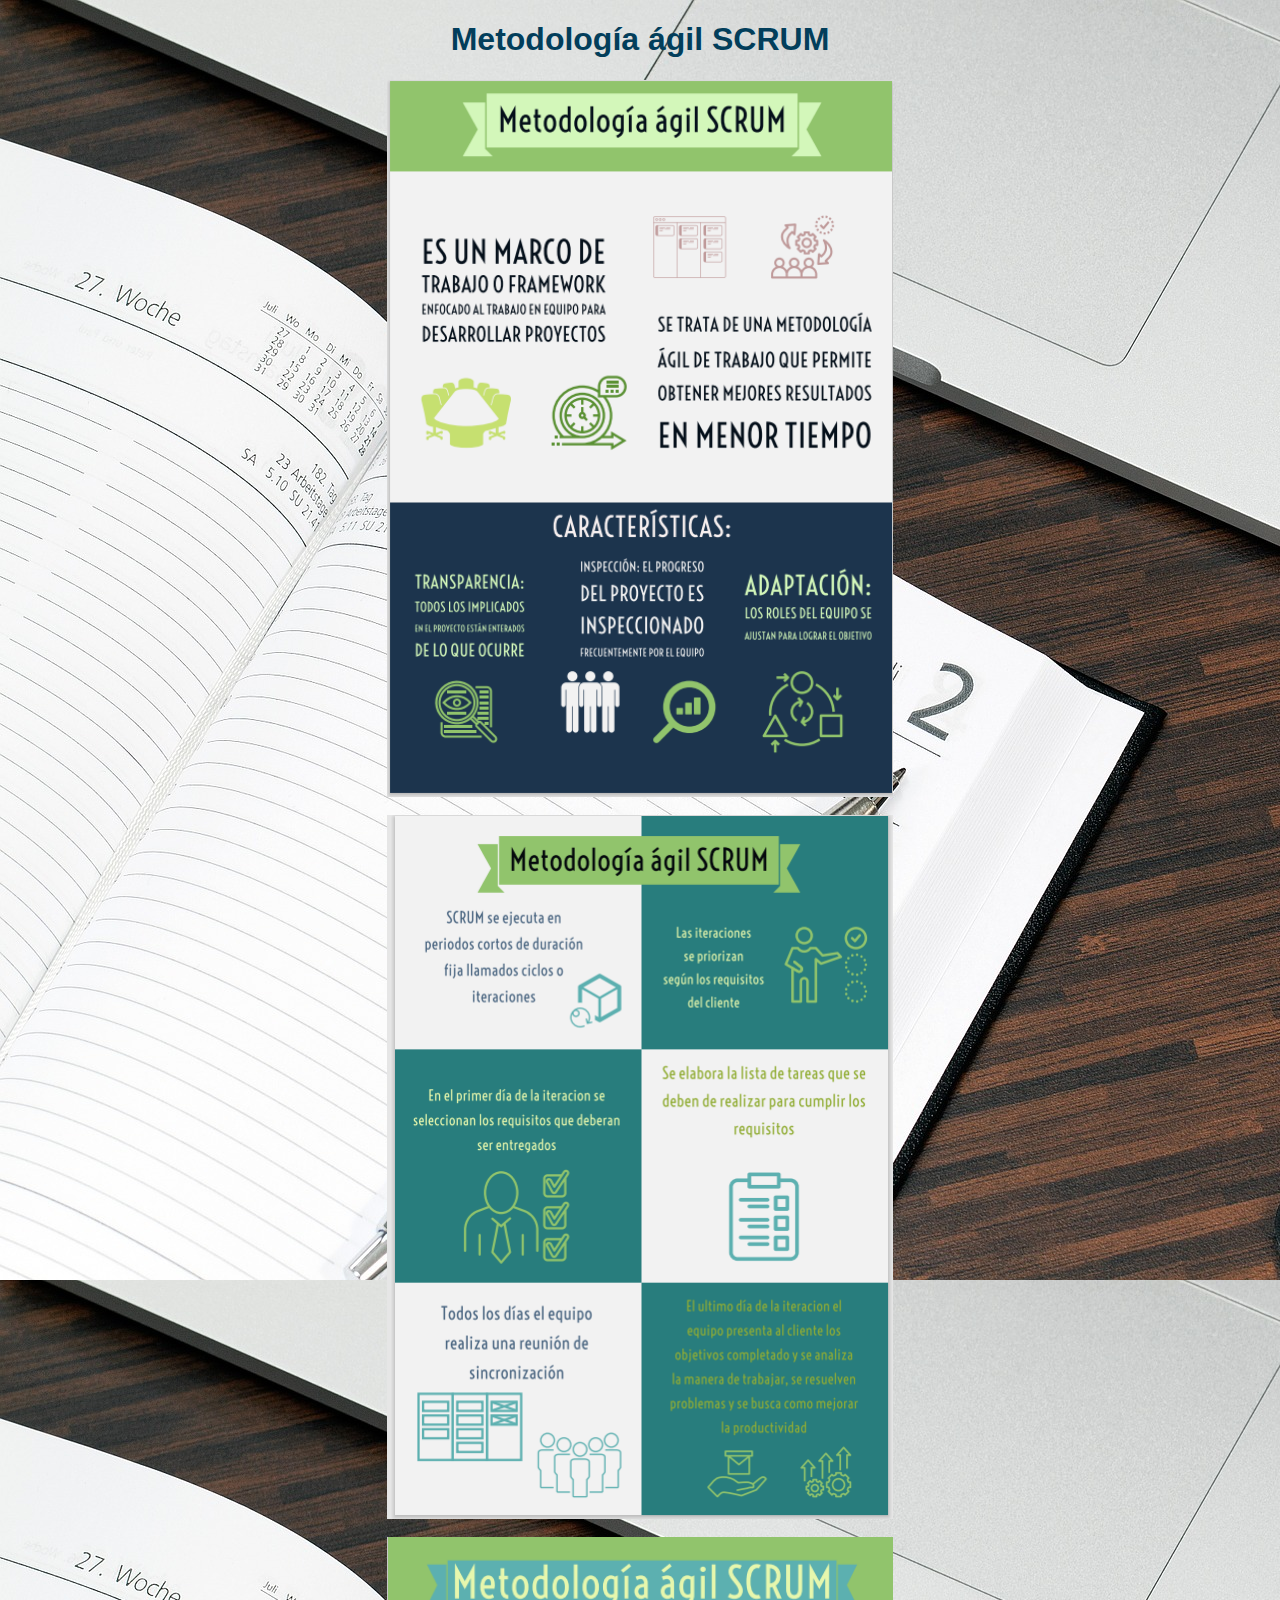
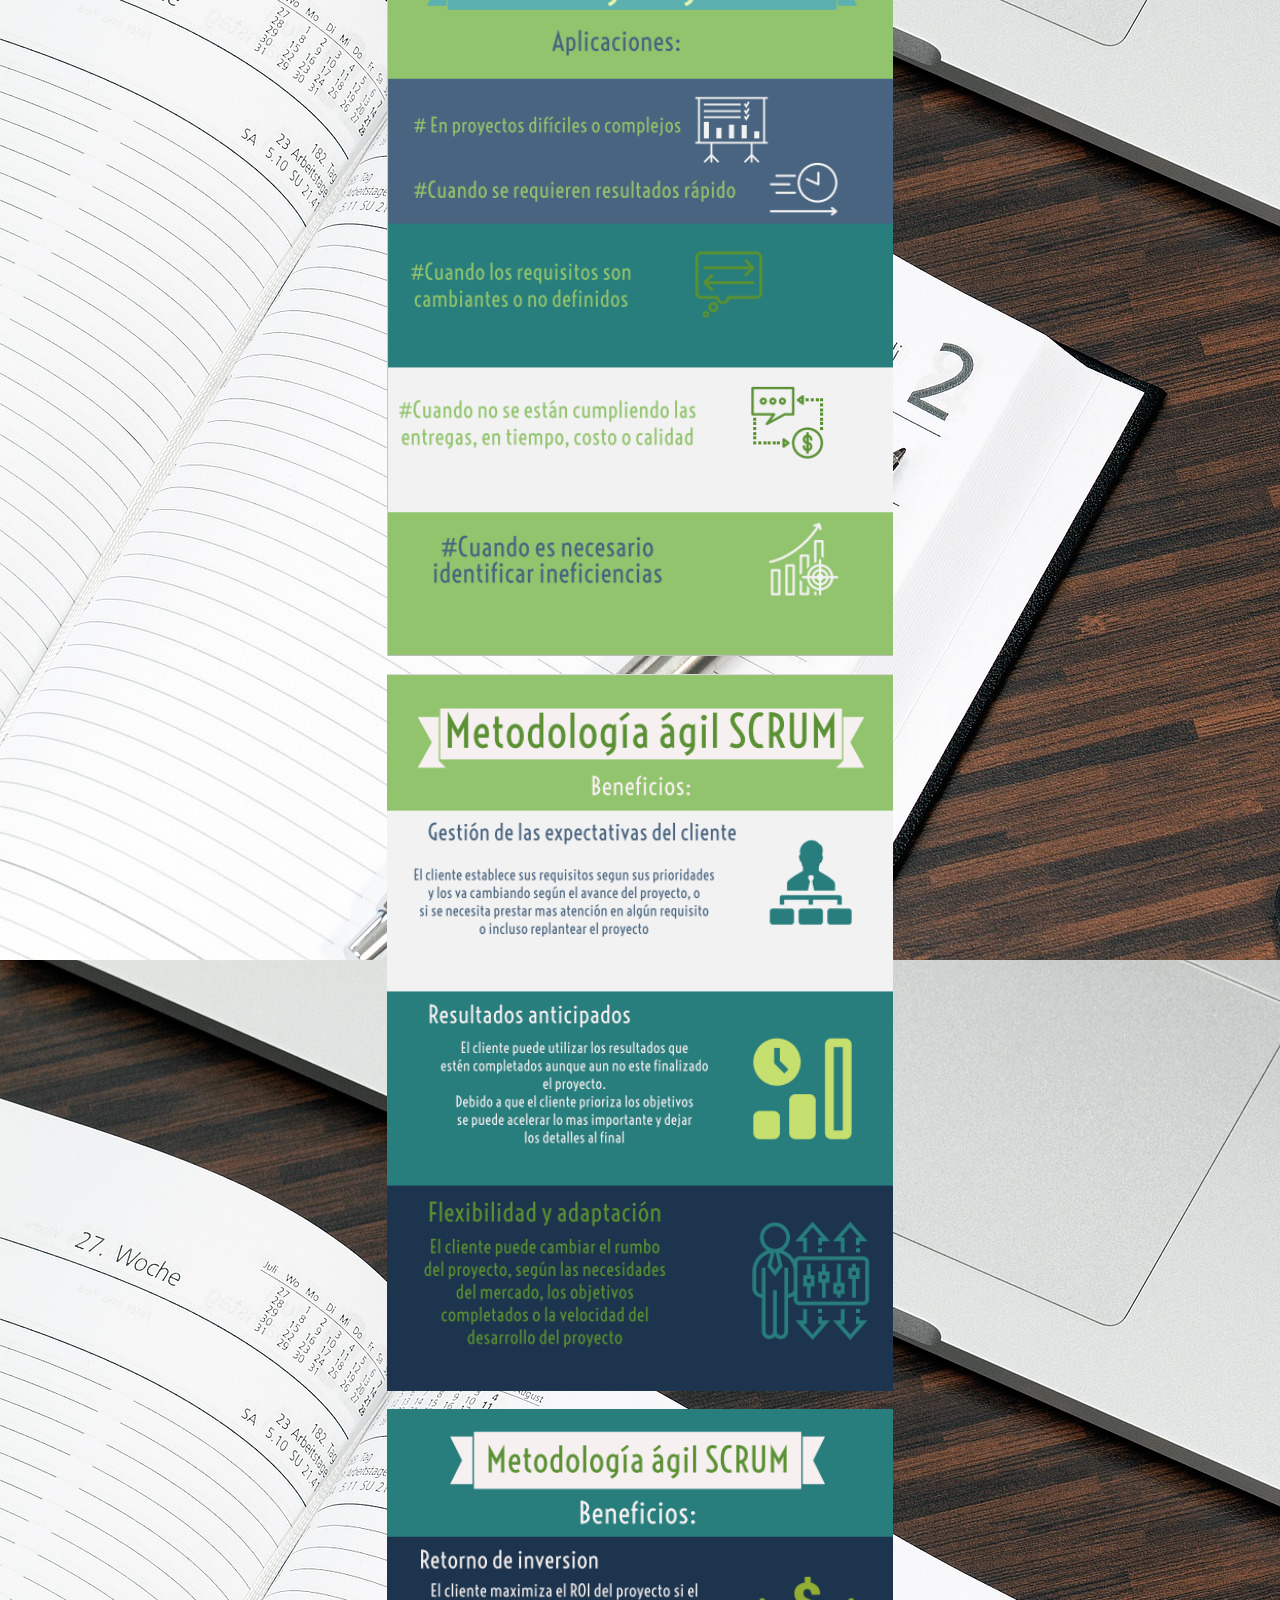
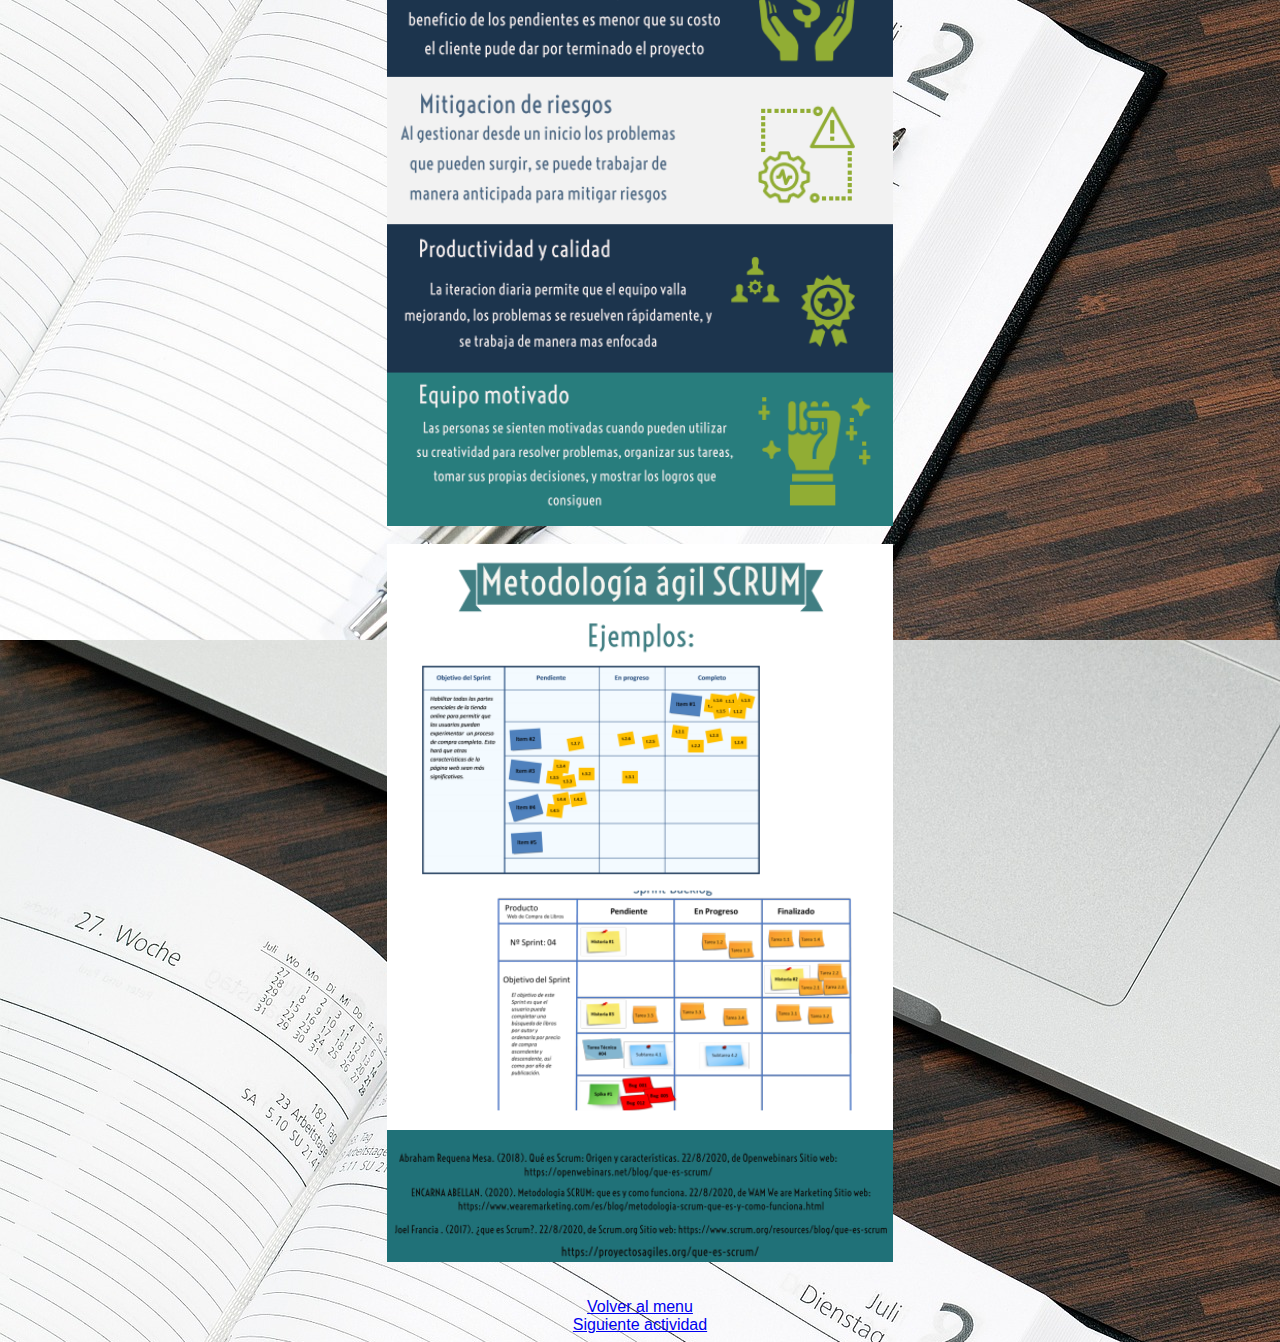
<file: actividad1.html>
<!doctype html>
<html>
<head>
<meta charset="utf-8">
<title>Documento sin título</title>
	<link rel="stylesheet" href="estilos2.css">
</head>

<body>
<h1> Metodología ágil SCRUM</h1>
<img class="actividades" src="actividad1.png" alt=""><br>
<img class="actividades" src="2.png" alt=""><br>
<img class="actividades" src="3.png" alt=""><br>
<img class="actividades" src="4.png" alt=""><br>
<img class="actividades" src="5.png" alt=""><br>
<img class="actividades" src="6.png" alt=""><br>
<br><a href="index.html">Volver al menu</a>
<br><a href="actividad2.html">Siguiente  actividad</a>
</body>
</html>
</file>
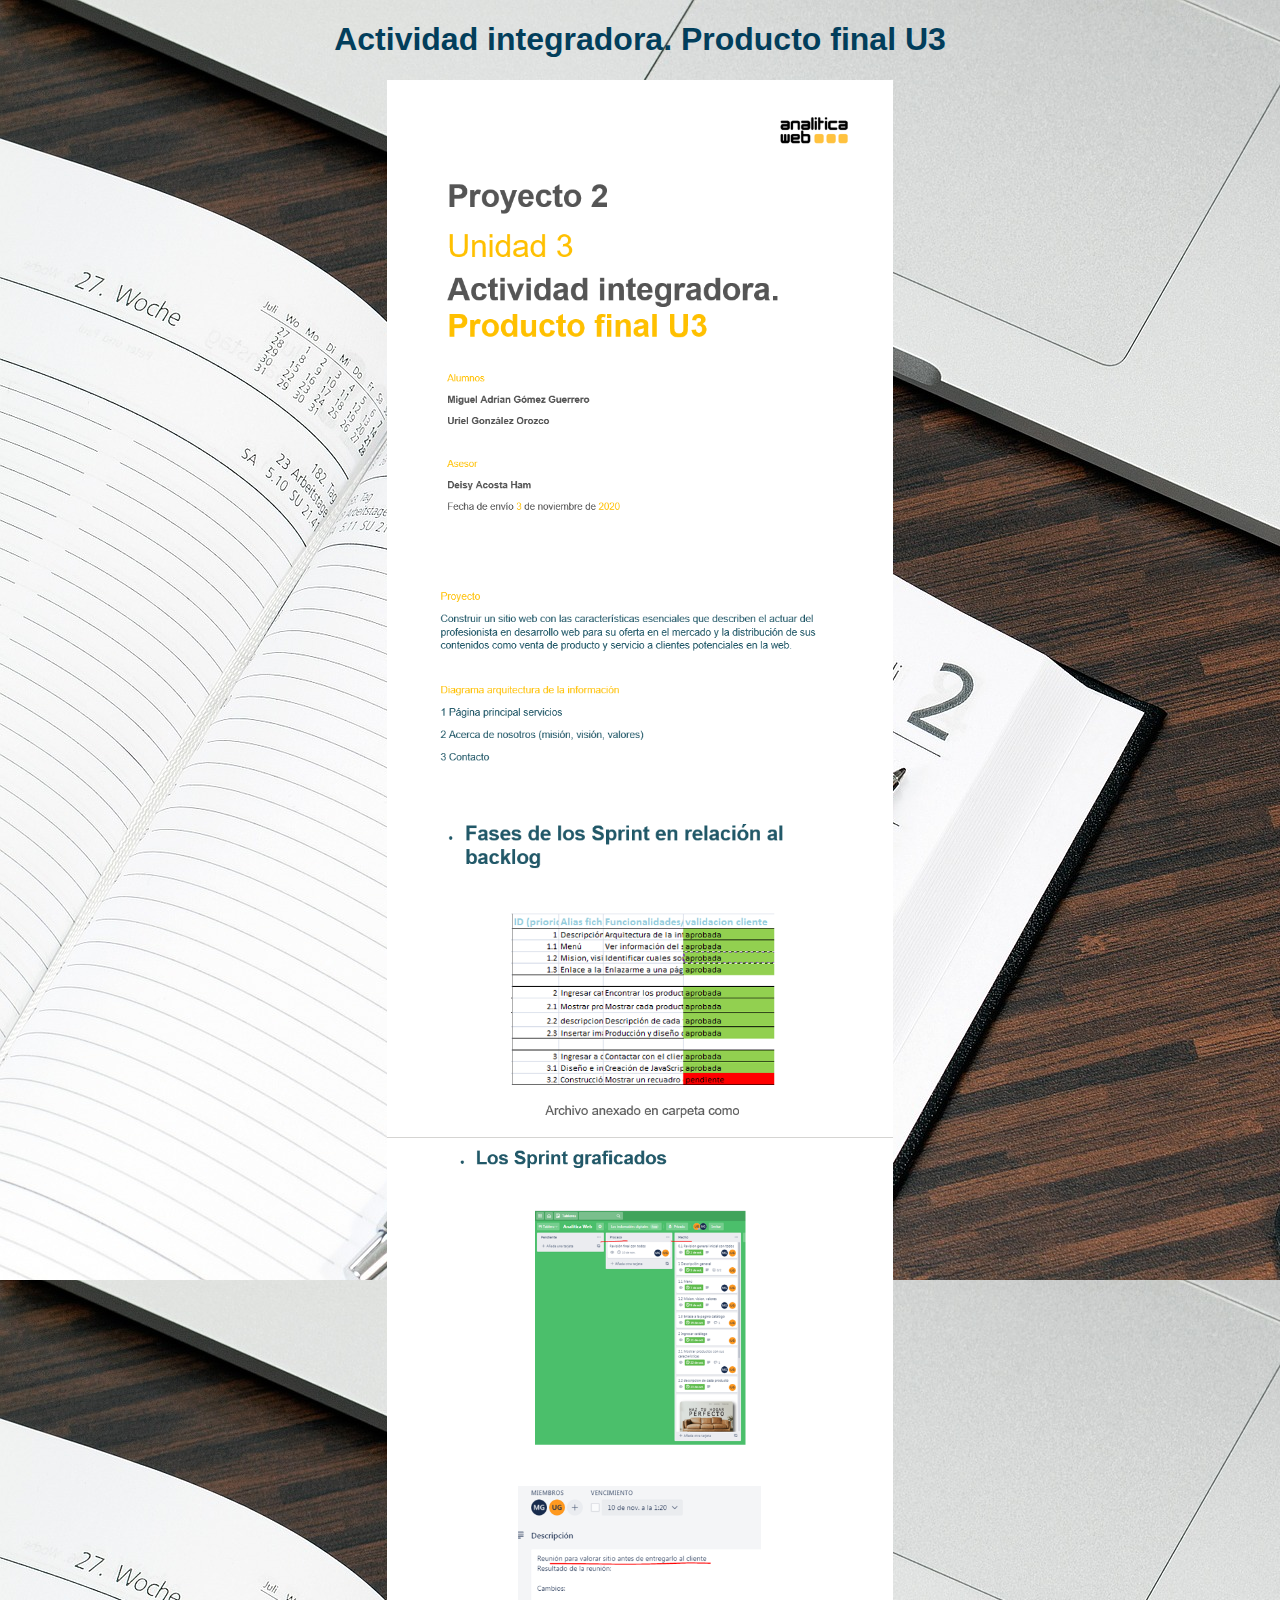
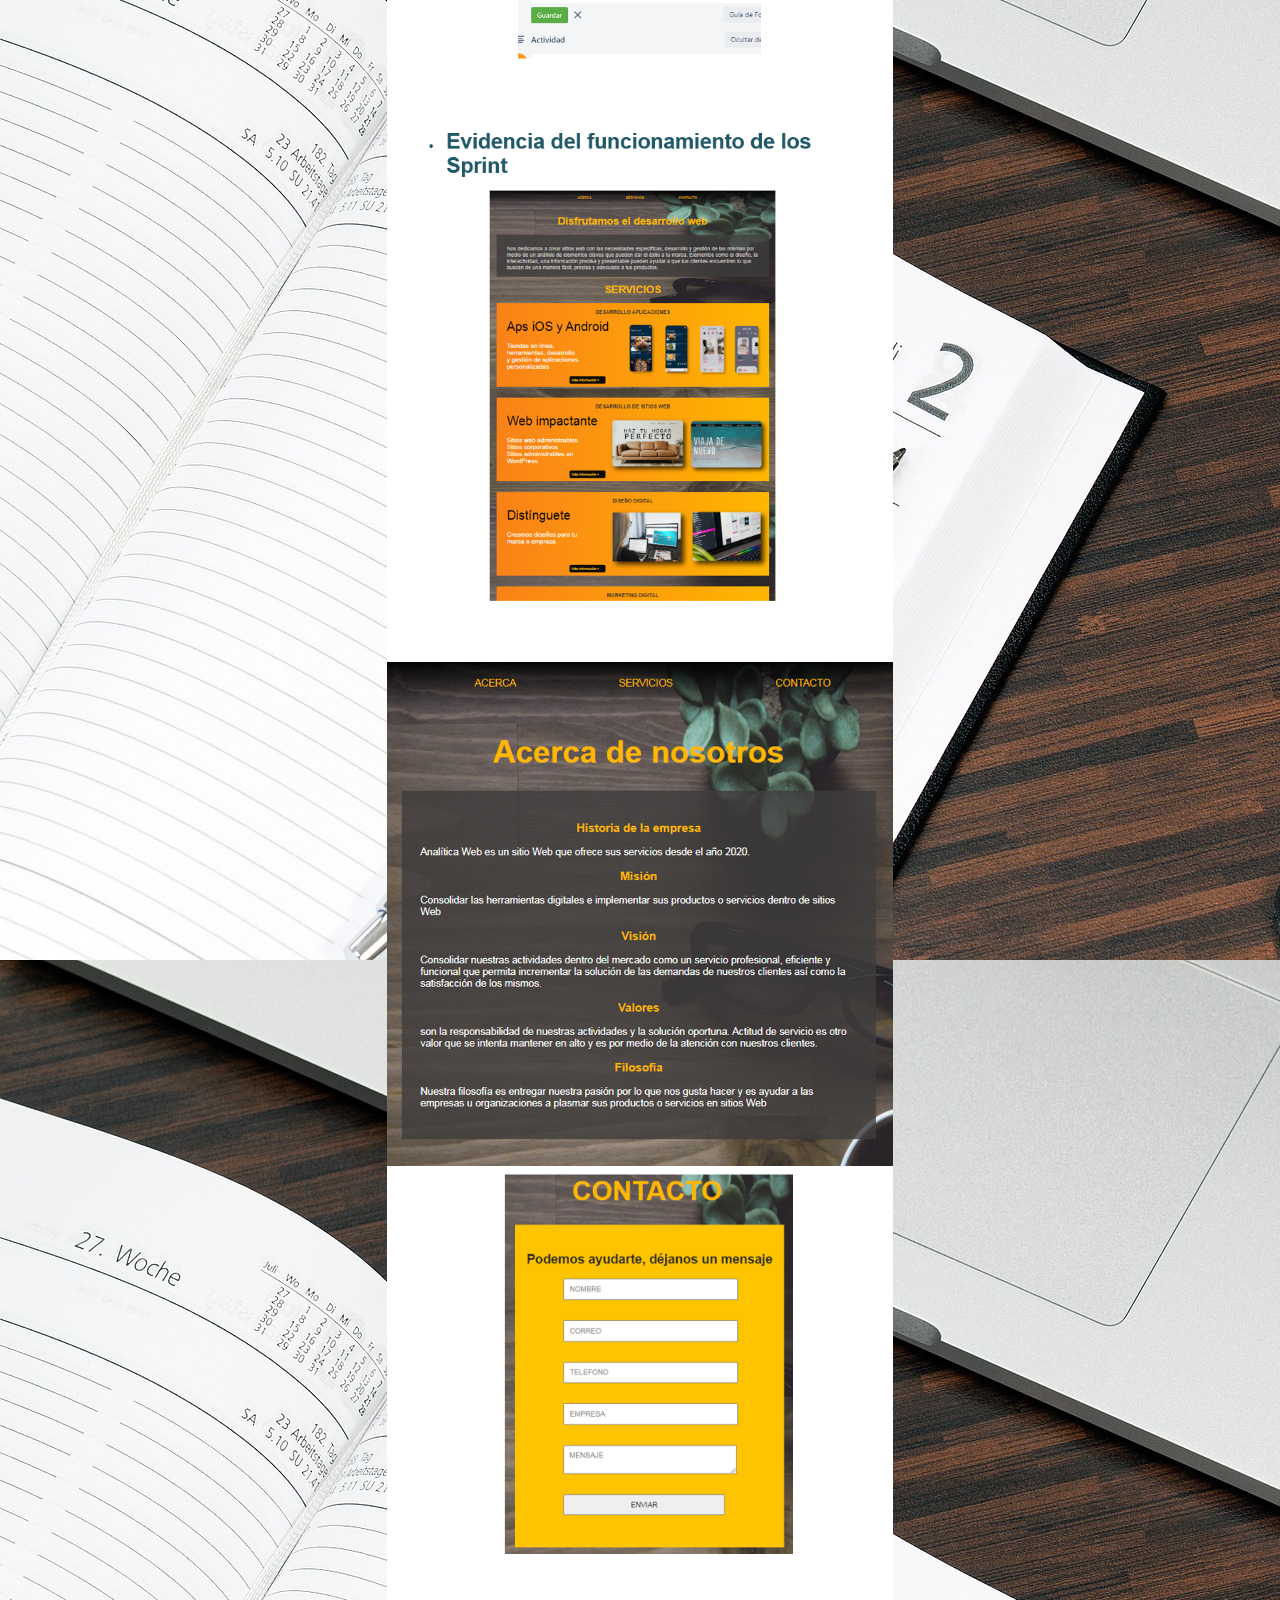
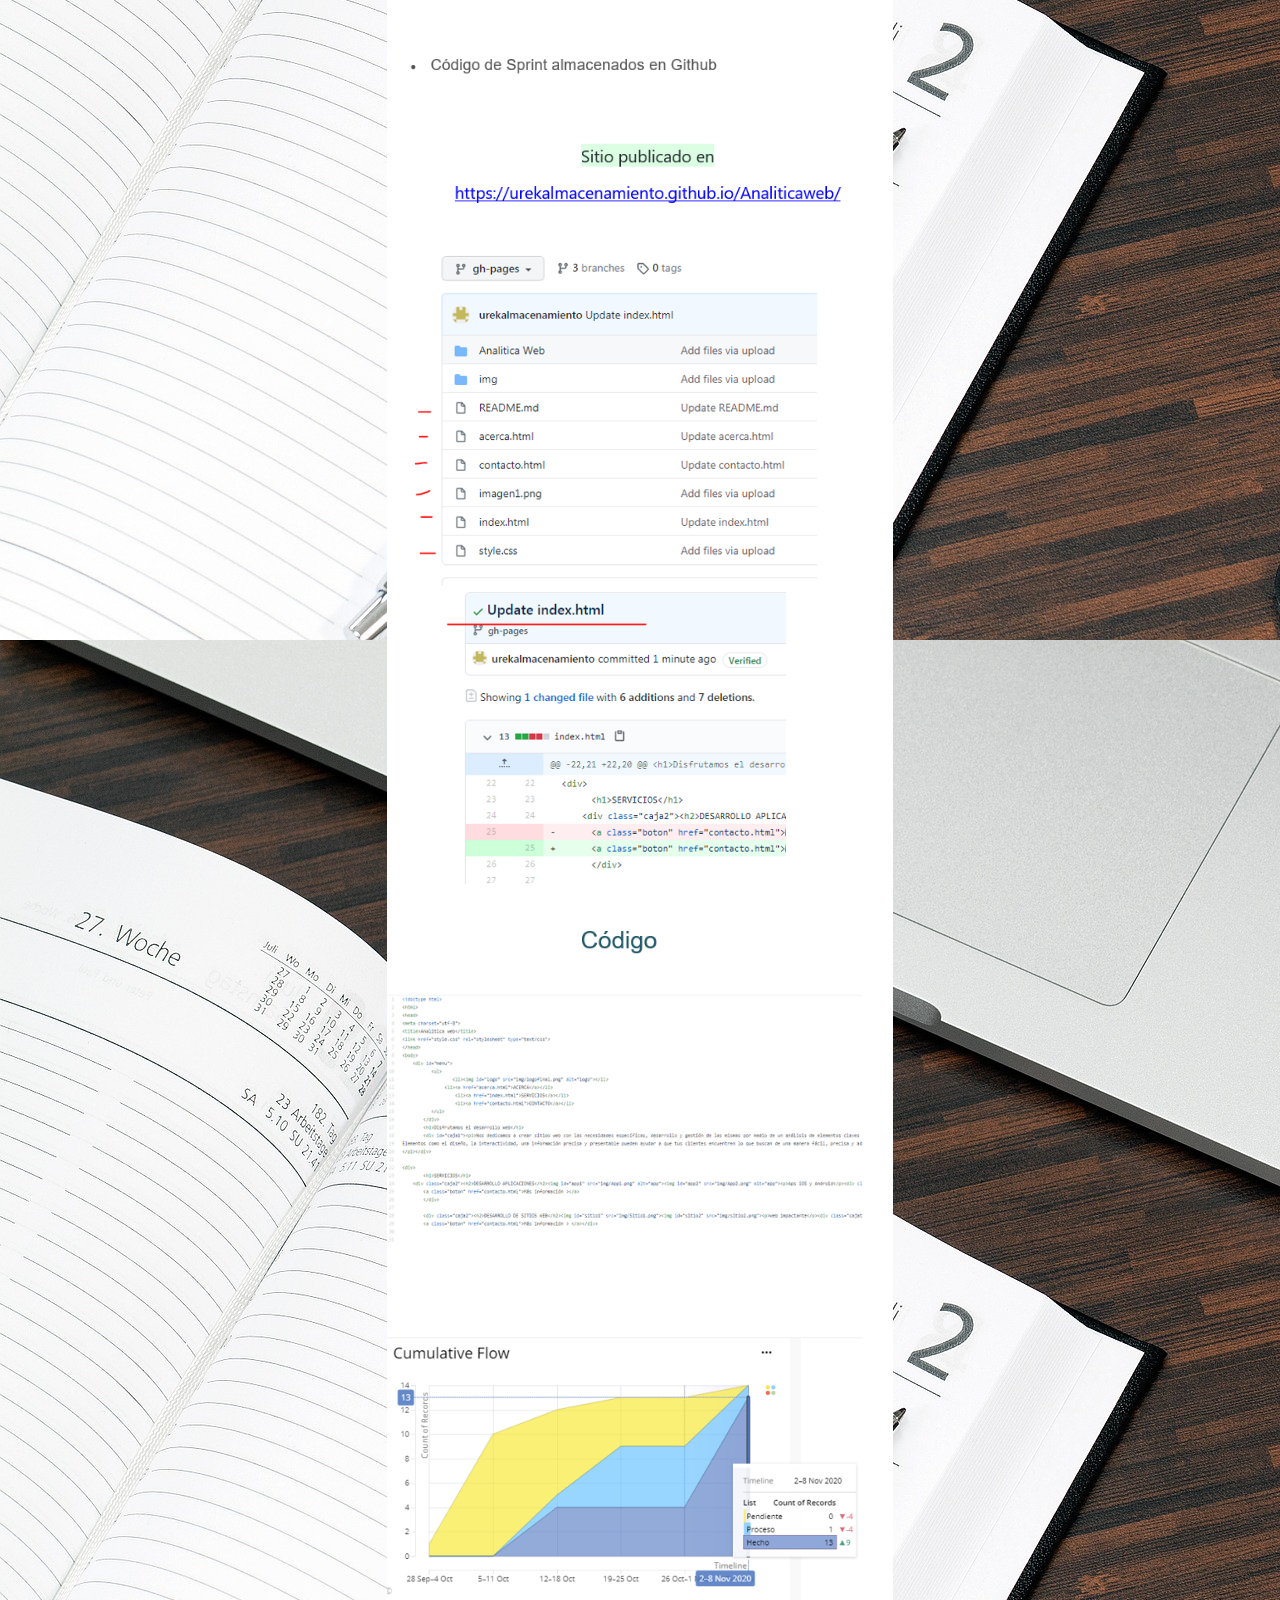
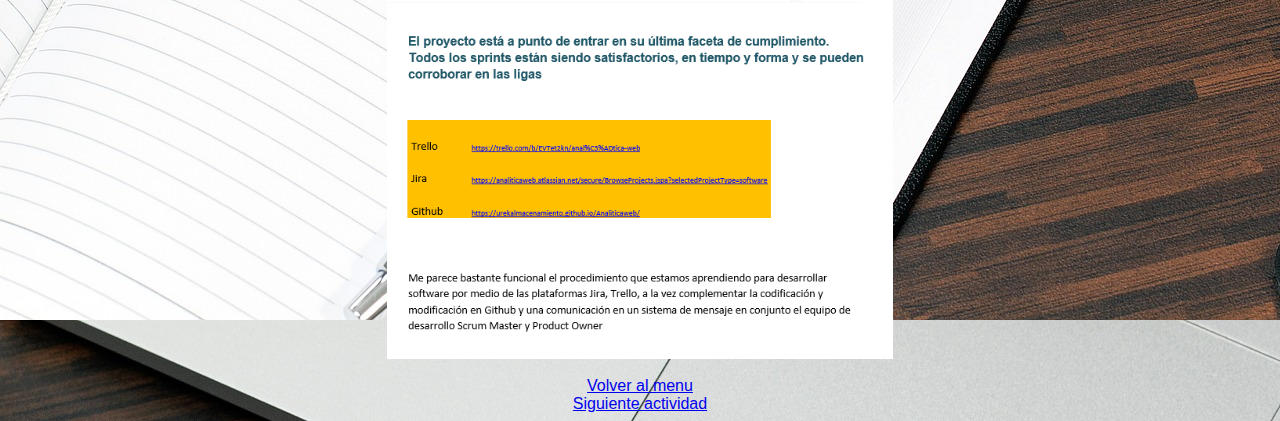
<file: actividad10.html>
<!doctype html>
<html>
<head>
<meta charset="utf-8">
<title>Documento sin título</title>
	<link rel="stylesheet" href="estilos2.css">
</head>

<body>
	<h1>Actividad integradora. Producto final U3</h1>
<img class="actividades" src="33.png" alt="">
<img class="actividades" src="34.png" alt="">
<img class="actividades" src="35.png" alt="">
<img class="actividades" src="36.png" alt="">
<img class="actividades" src="37.png" alt="">
<img class="actividades" src="38.png" alt="">
<img class="actividades" src="39.png" alt="">
<img class="actividades" src="40.png" alt="">
<img class="actividades" src="41.png" alt="">
<br><a href="index.html">Volver al menu</a>
<br><a href="actividad11.html">Siguiente  actividad</a>
</body>
</html>
</file>
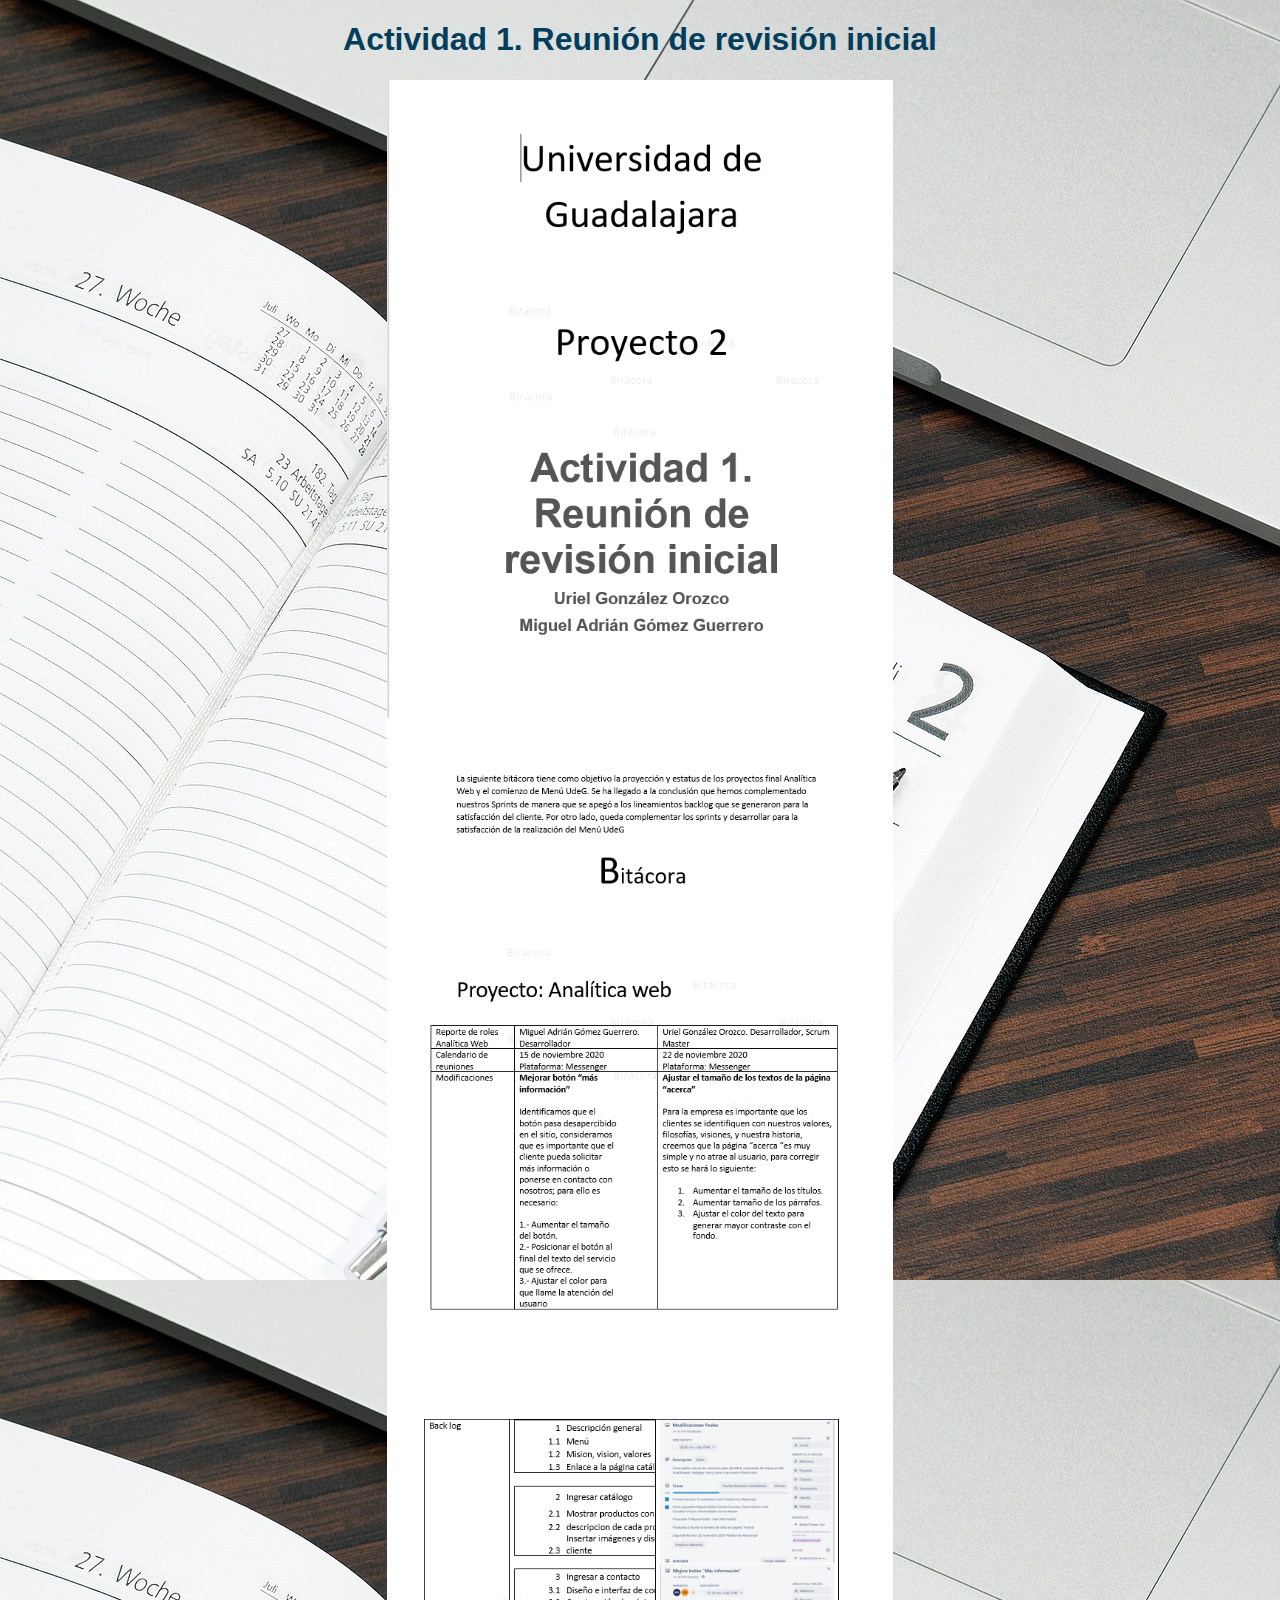
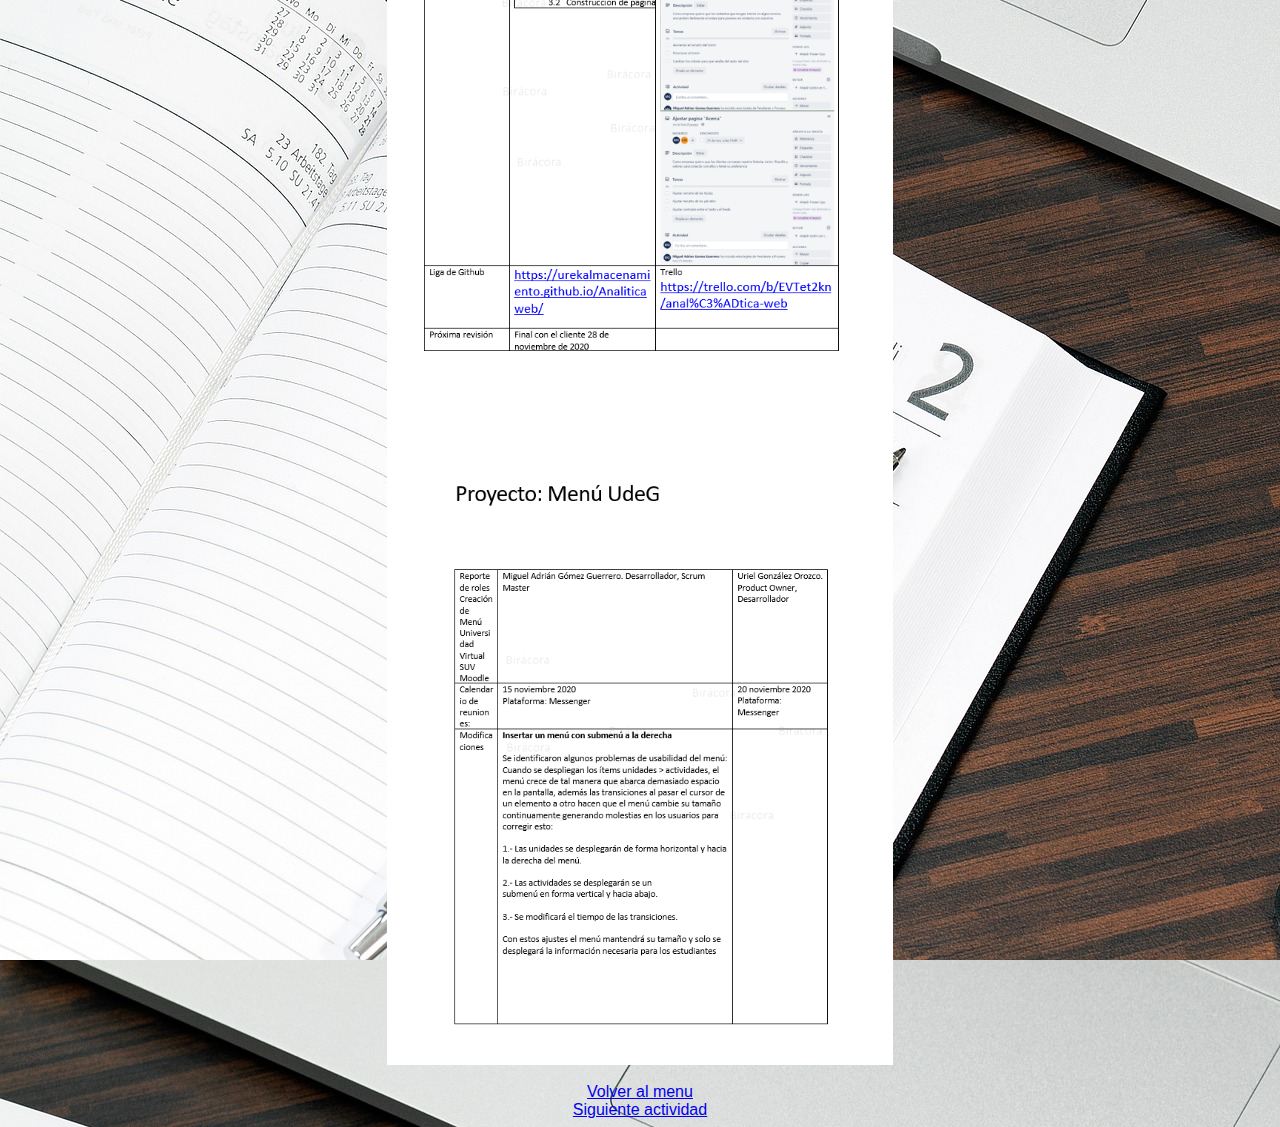
<file: actividad11.html>
<!doctype html>
<html>
<head>
<meta charset="utf-8">
<title>Documento sin título</title>
	<link rel="stylesheet" href="estilos2.css">
</head>

<body>
	<h1>Actividad 1. Reunión de revisión inicial</h1>
<img class="actividades" src="42.png" alt="">
<img class="actividades" src="43.png" alt="">
<img class="actividades" src="44.png" alt="">
<img class="actividades" src="45.png" alt="">
<br><a href="index.html">Volver al menu</a>
<br><a href="actividad12.html">Siguiente  actividad</a>
</body>
</html>
</file>
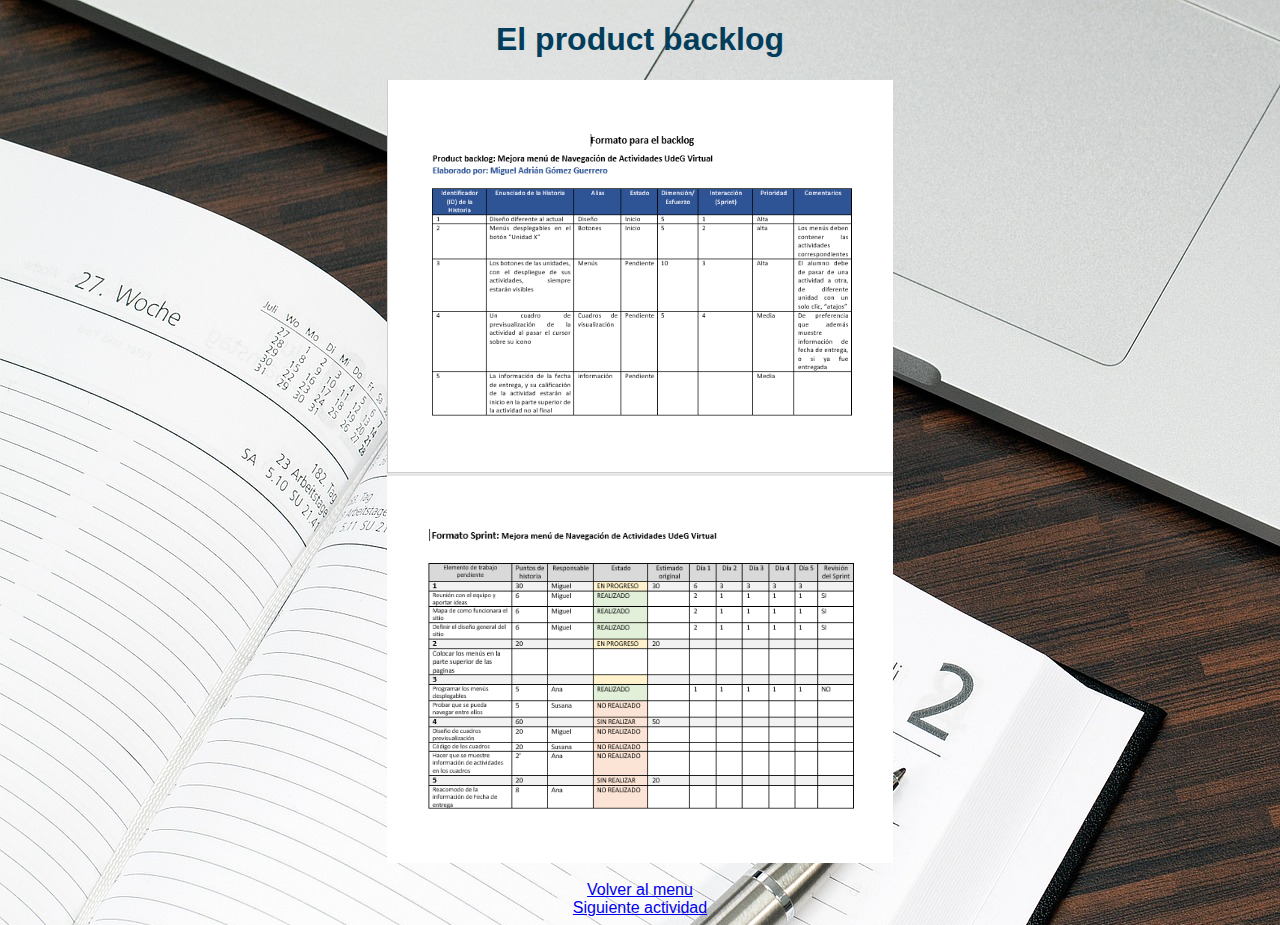
<file: actividad2.html>
<!doctype html>
<html>
<head>
<meta charset="utf-8">
<title>Documento sin título</title>
	<link rel="stylesheet" href="estilos2.css">
</head>

<body>
<h1>El product backlog</h1>
<img class="actividades" src="7.png" alt="">
<img class="actividades" src="8.png" alt="">
<br><a href="index.html">Volver al menu</a>
<br><a href="actividad3.html">Siguiente  actividad</a>
</body>
</html>
</file>
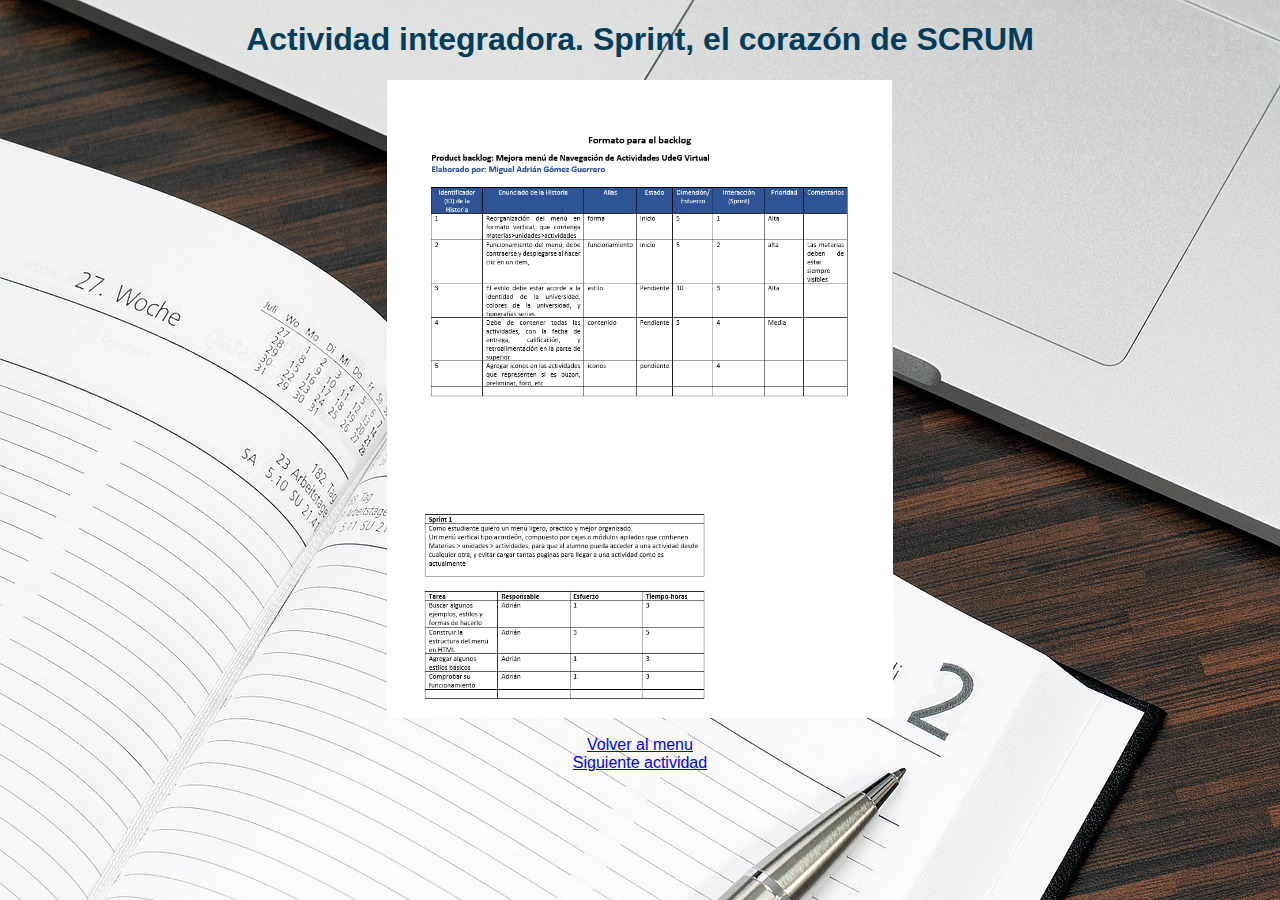
<file: actividad3.html>
<!doctype html>
<html>
<head>
<meta charset="utf-8">
<title>Documento sin título</title>
	<link rel="stylesheet" href="estilos2.css">
</head>

<body>
	<h1>Actividad integradora. Sprint, el corazón de SCRUM</h1>
<img class="actividades" src="9.png" alt="">
<img class="actividades" src="10.png" alt="">
<br><a href="index.html">Volver al menu</a>
<br><a href="actividad4.html">Siguiente  actividad</a>
</body>
</html>
</file>
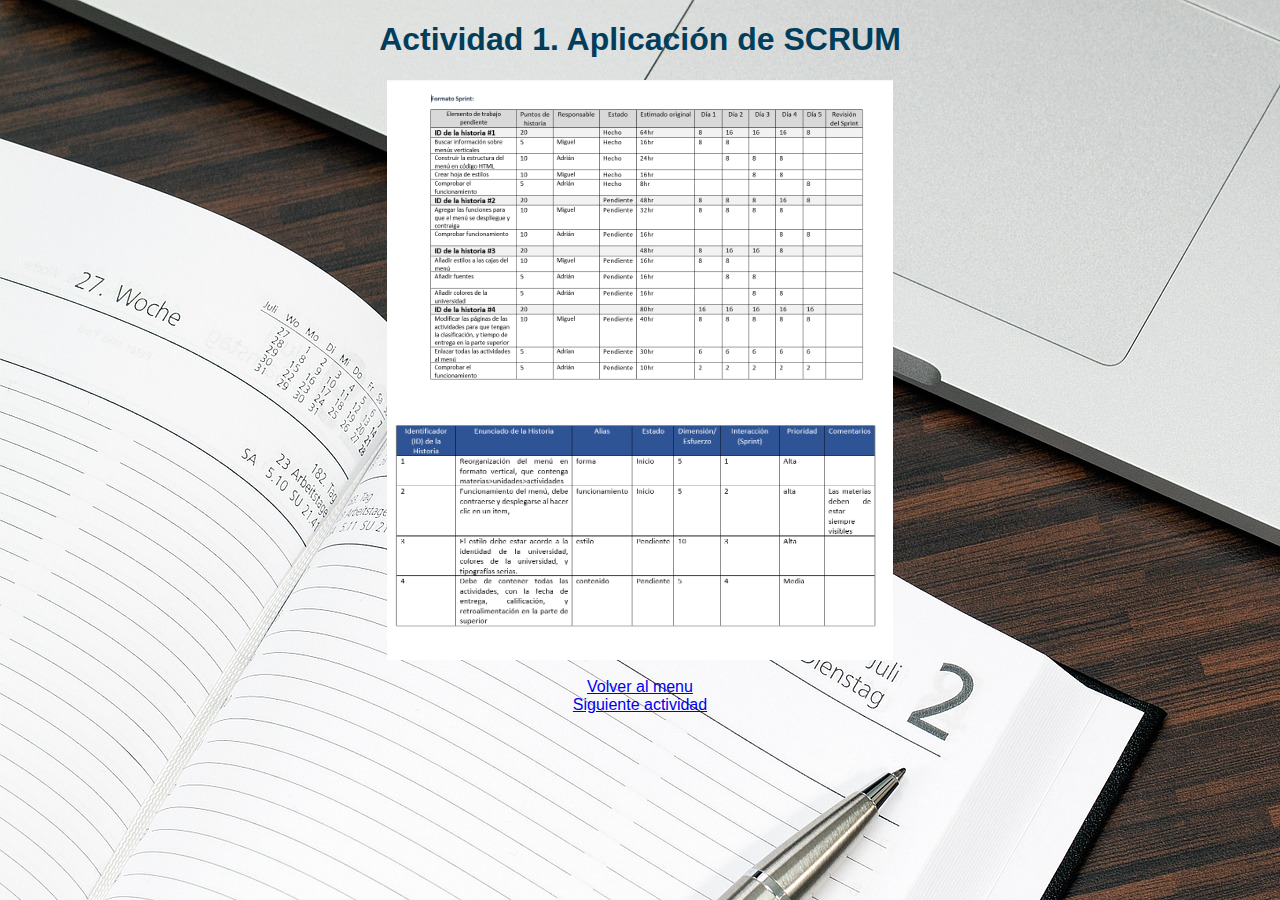
<file: actividad4.html>
<!doctype html>
<html>
<head>
<meta charset="utf-8">
<title>Documento sin título</title>
	<link rel="stylesheet" href="estilos2.css">
</head>

<body>
	<h1>Actividad 1. Aplicación de SCRUM</h1>
<img class="actividades" src="11.png" alt="">
<img class="actividades" src="12.png" alt="">
<br><a href="index.html">Volver al menu</a>
<br><a href="actividad5.html">Siguiente  actividad</a>
</body>
</html>
</file>
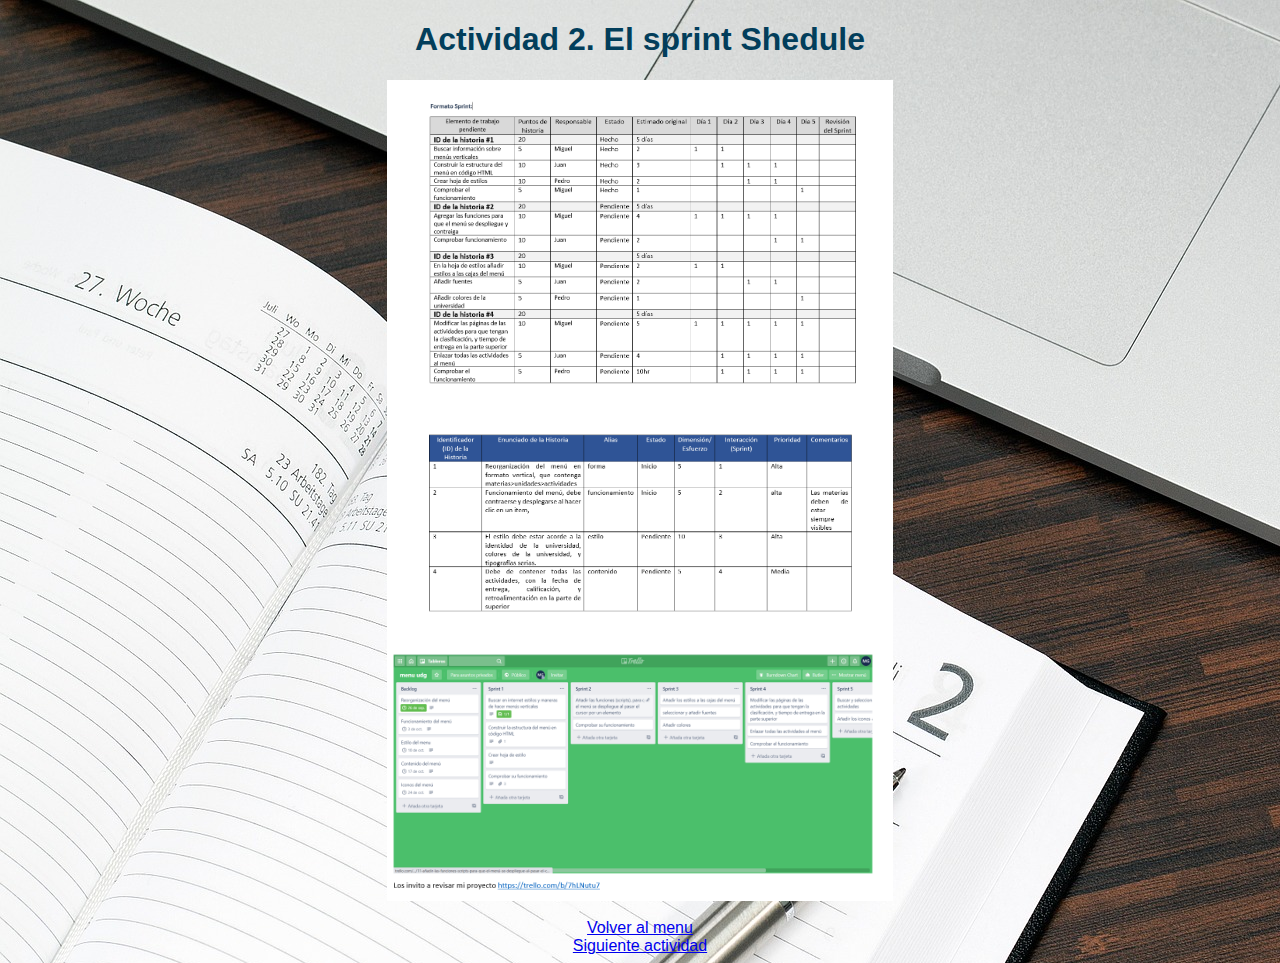
<file: actividad5.html>
<!doctype html>
<html>
<head>
<meta charset="utf-8">
<title>Documento sin título</title>
	<link rel="stylesheet" href="estilos2.css">
</head>

<body>
	<h1>Actividad 2. El sprint Shedule</h1>
<img class="actividades" src="13.png" alt="">
<img class="actividades" src="14.png" alt="">
<img class="actividades" src="15.png" alt="">
	<br><a href="index.html">Volver al menu</a>
<br><a href="actividad6.html">Siguiente  actividad</a>
</body>
</html>
</file>
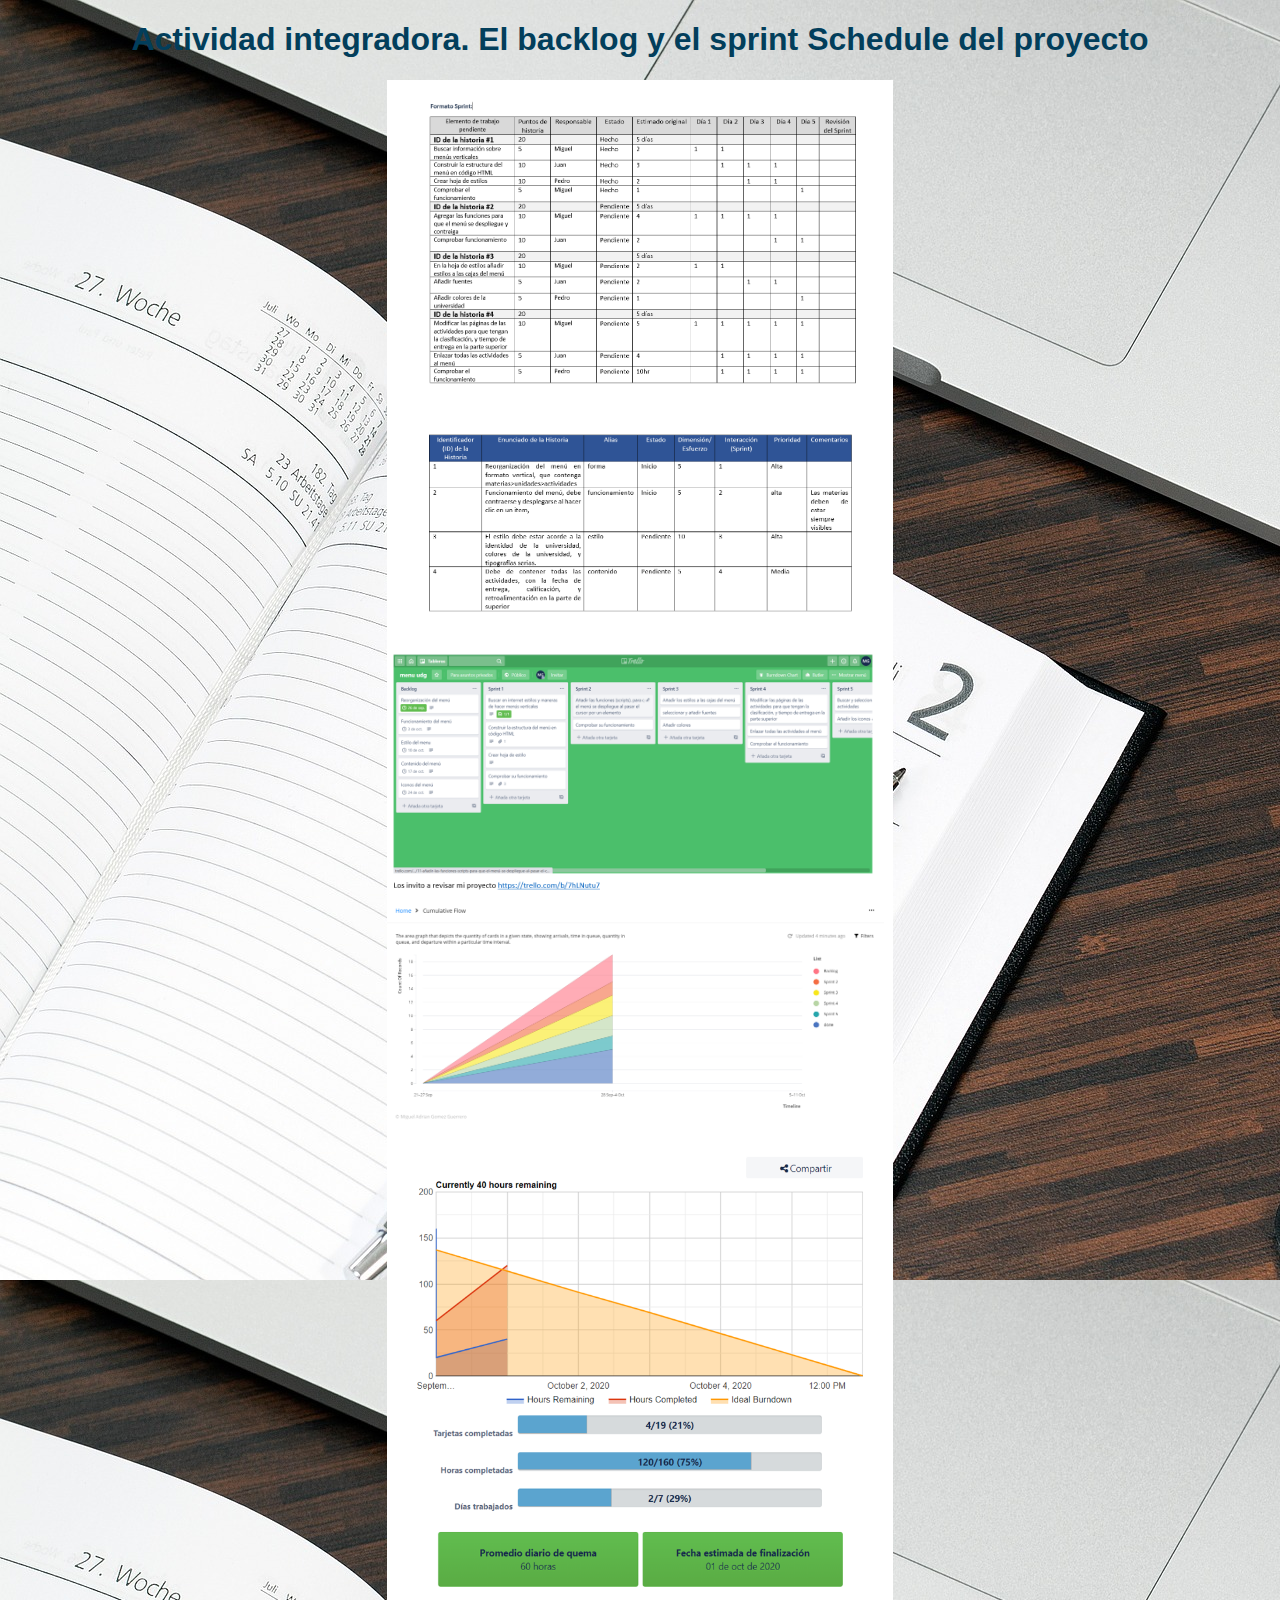
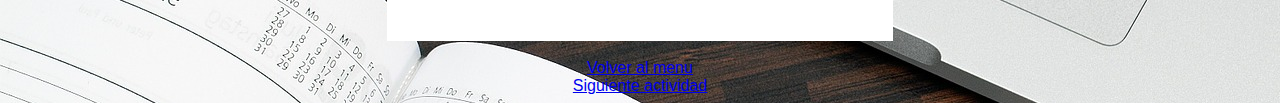
<file: actividad6.html>
<!doctype html>
<html>
<head>
<meta charset="utf-8">
<title>Documento sin título</title>
	<link rel="stylesheet" href="estilos2.css">
</head>

<body>
	<h1>Actividad integradora. El backlog y el sprint Schedule del proyecto</h1>
<img class="actividades" src="13.png" alt="">
<img class="actividades" src="14.png" alt="">
<img class="actividades" src="15.png" alt="">
<img class="actividades" src="16.png" alt="">
<img class="actividades" src="17.png" alt="">	
	<br><a href="index.html">Volver al menu</a>
<br><a href="actividad7.html">Siguiente  actividad</a>
</body>
</html>
</file>
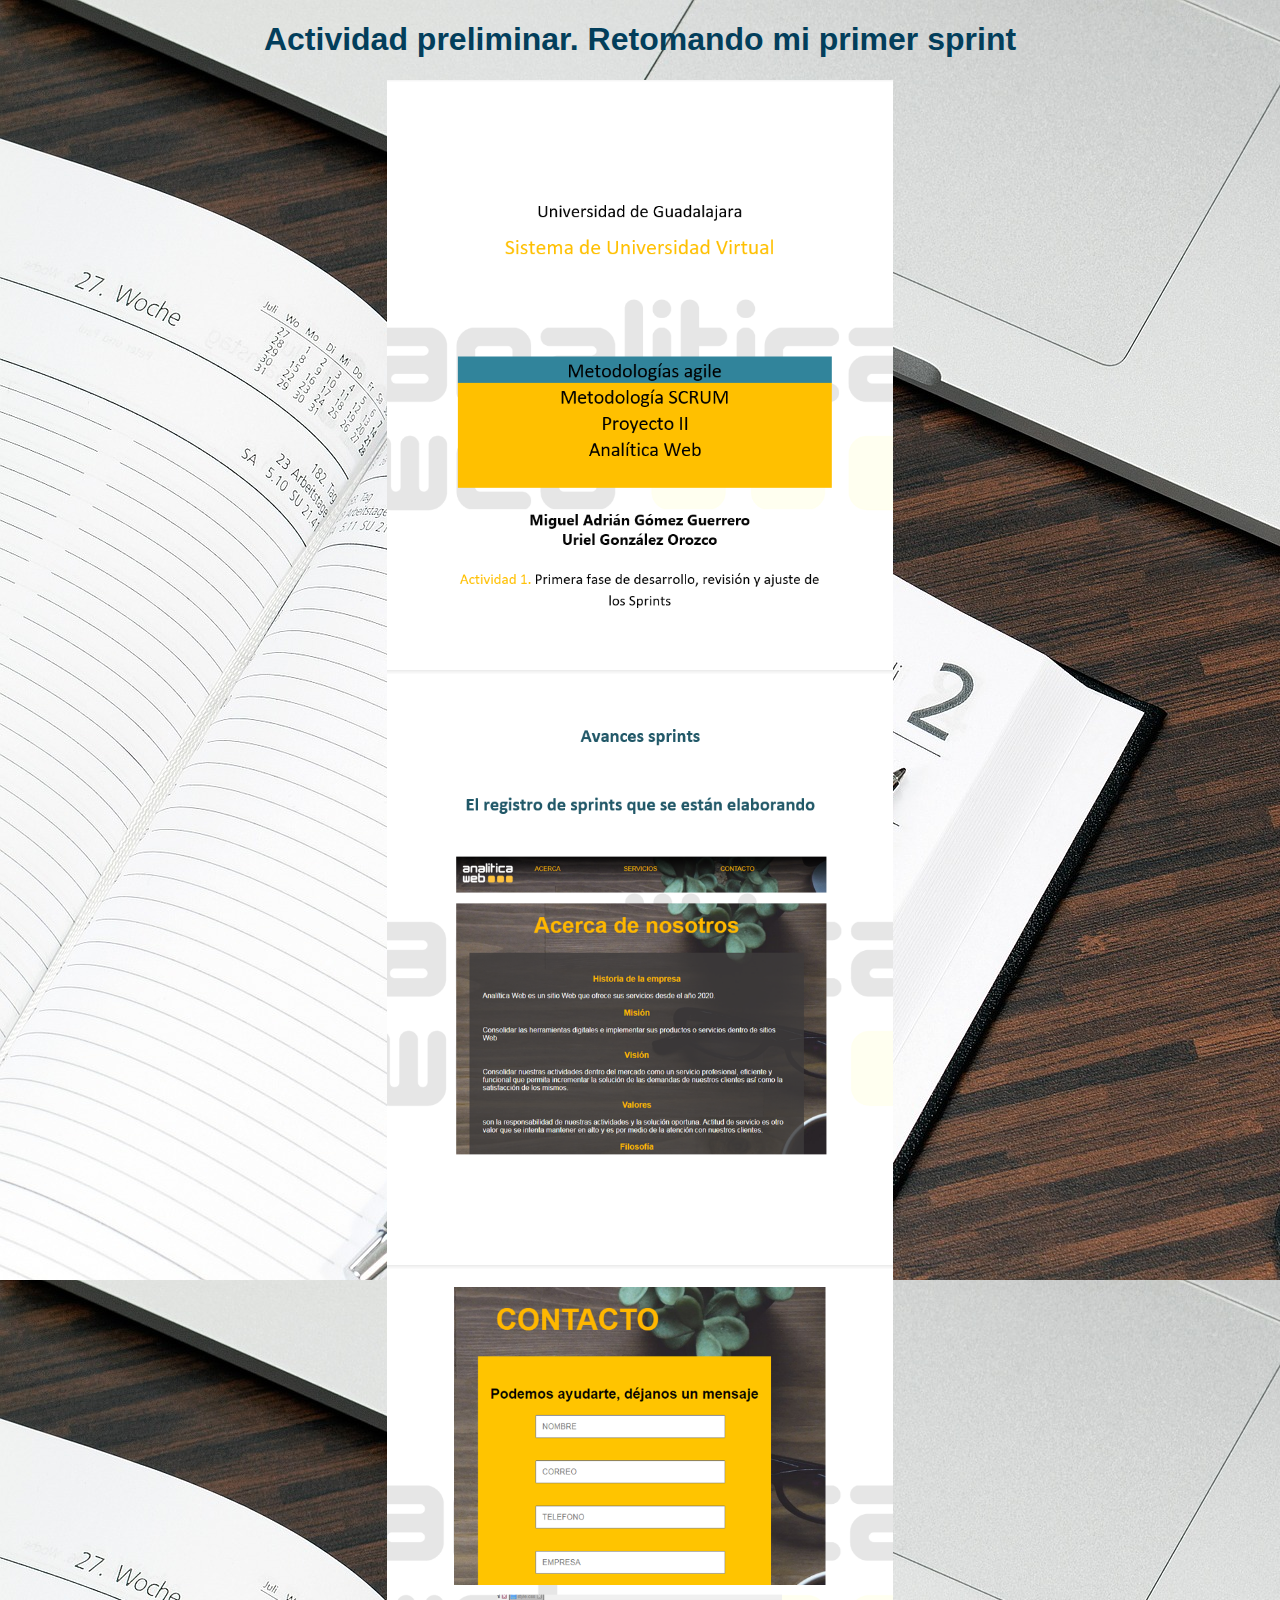
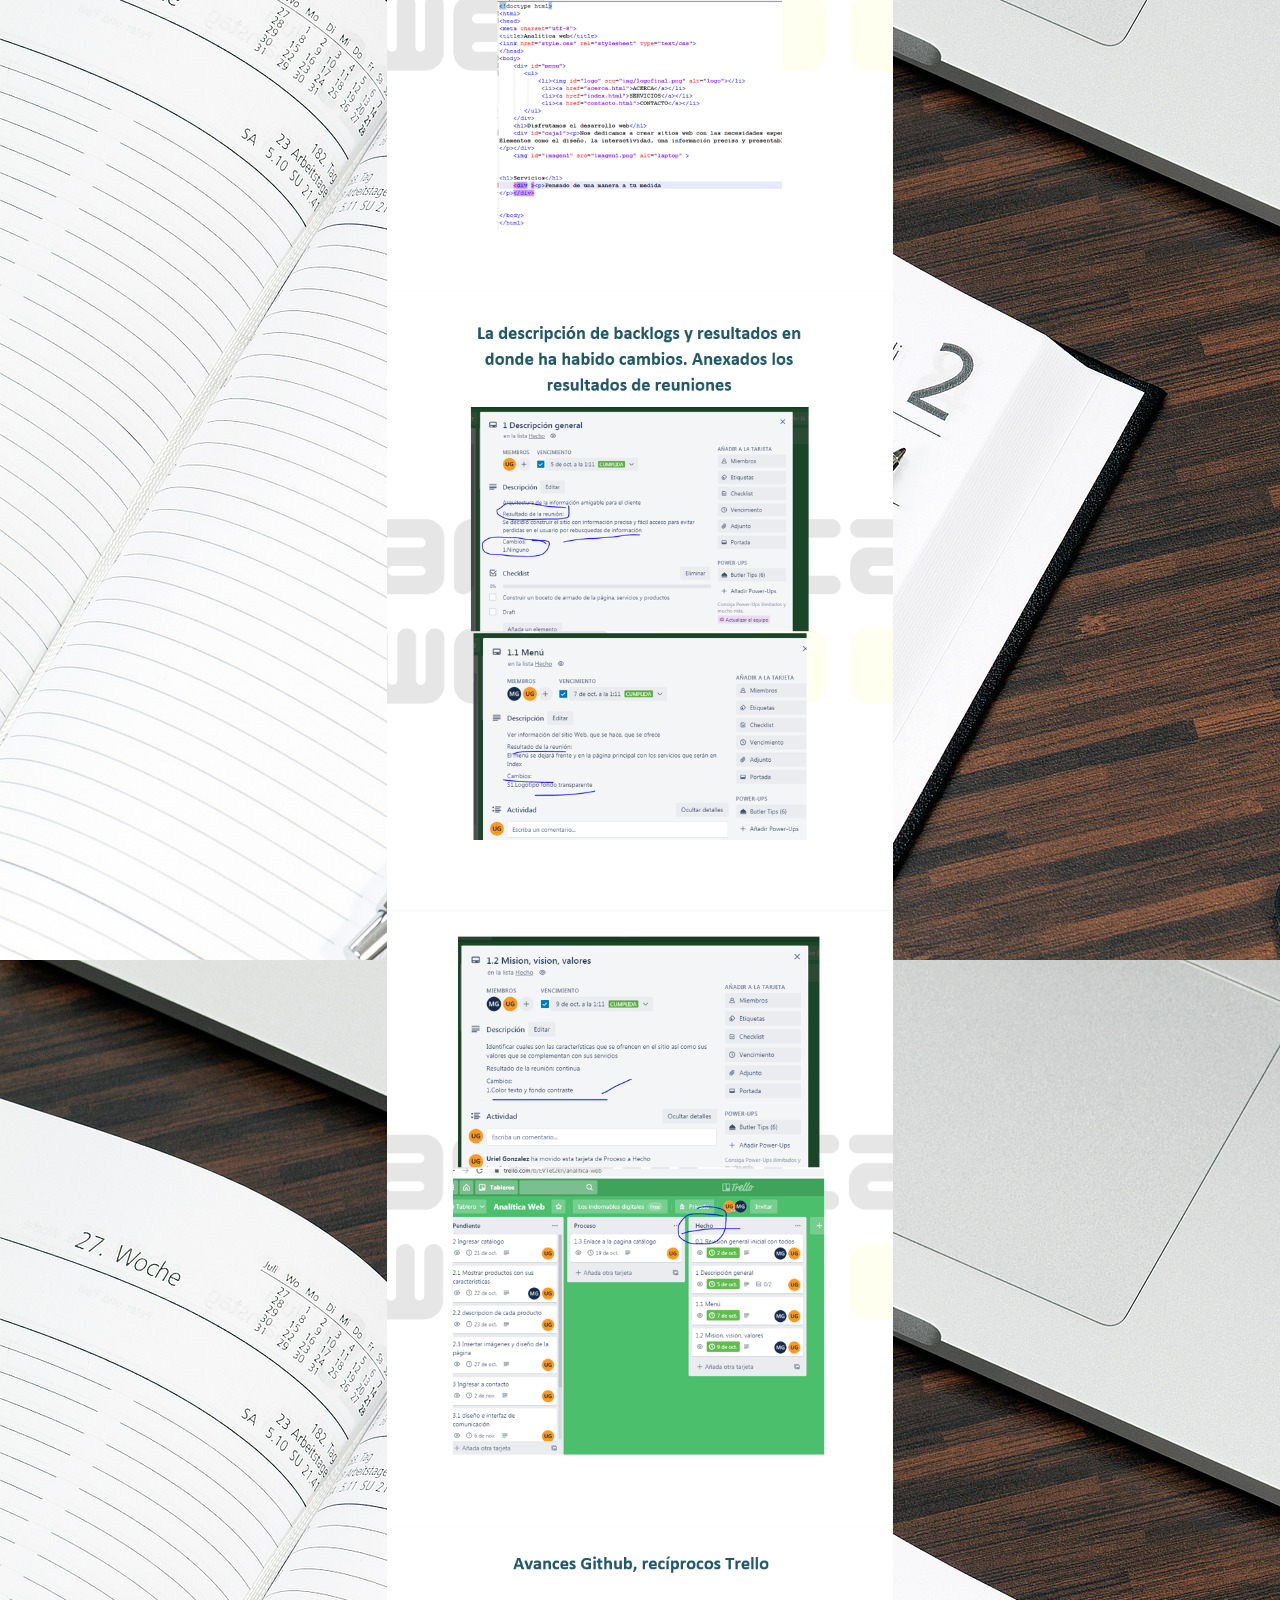
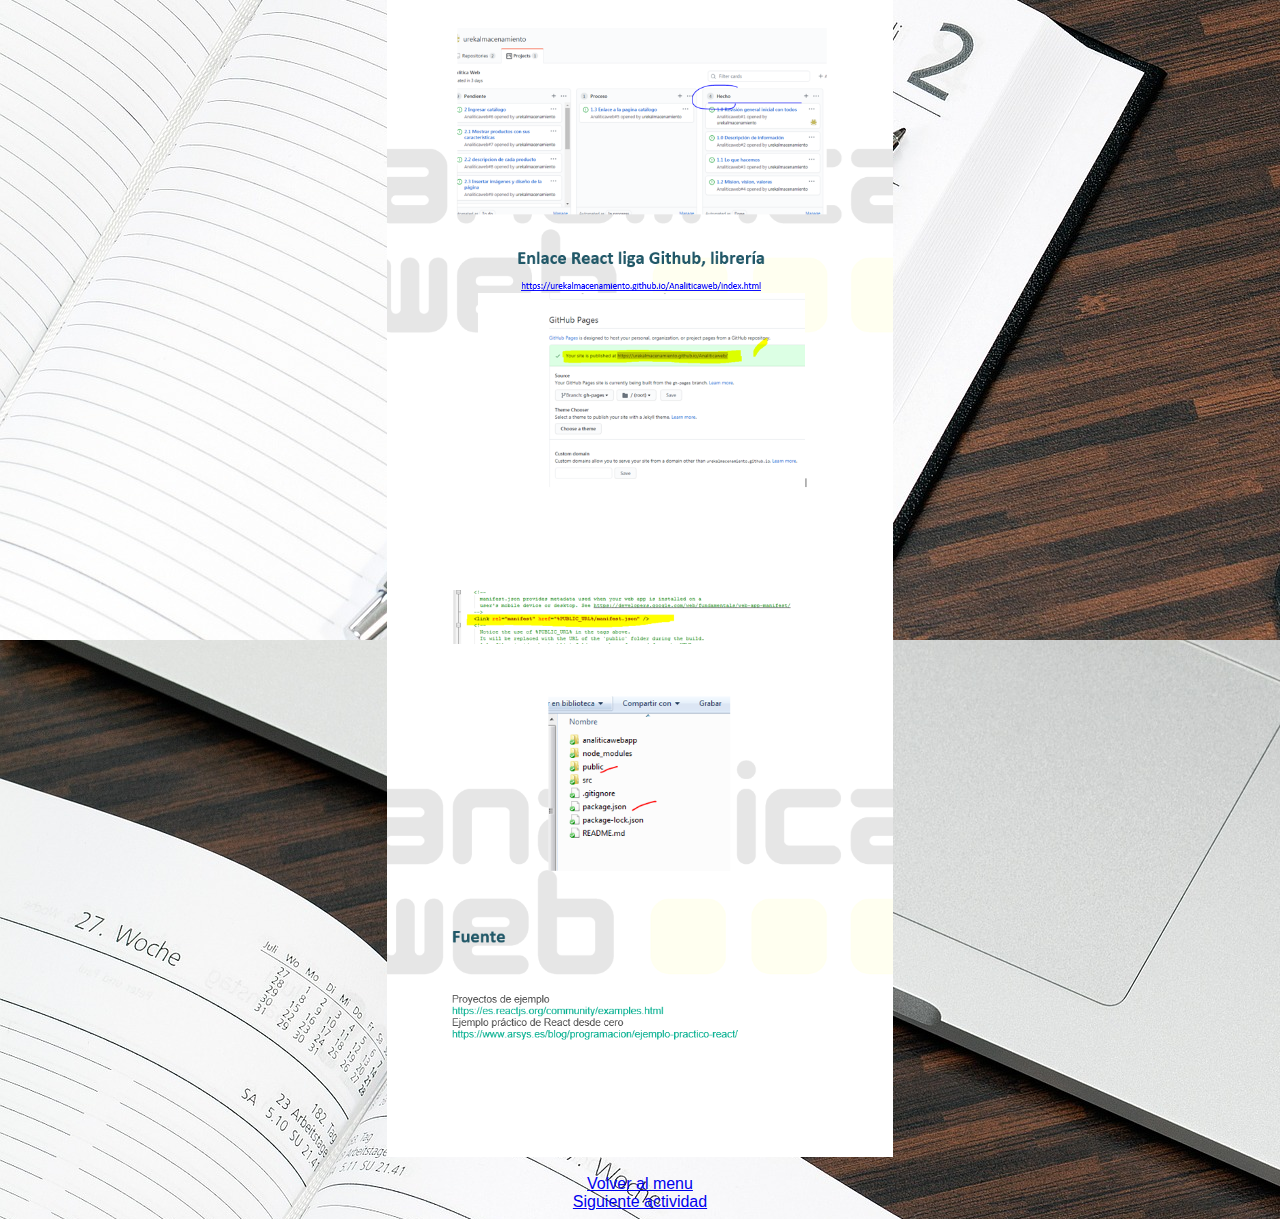
<file: actividad7.html>
<!doctype html>
<html>
<head>
<meta charset="utf-8">
<title>Documento sin título</title>
	<link rel="stylesheet" href="estilos2.css">
</head>

<body>
	<h1>Actividad preliminar. Retomando mi primer sprint</h1>
<img class="actividades" src="18.png" alt="">
<img class="actividades" src="19.png" alt="">
<img class="actividades" src="20.png" alt="">
<img class="actividades" src="21.png" alt="">
<img class="actividades" src="22.png" alt="">
<img class="actividades" src="23.png" alt="">
<img class="actividades" src="24.png" alt="">
<br><a href="index.html">Volver al menu</a>
<br><a href="actividad8.html">Siguiente  actividad</a>
	
</body>
</html>
</file>
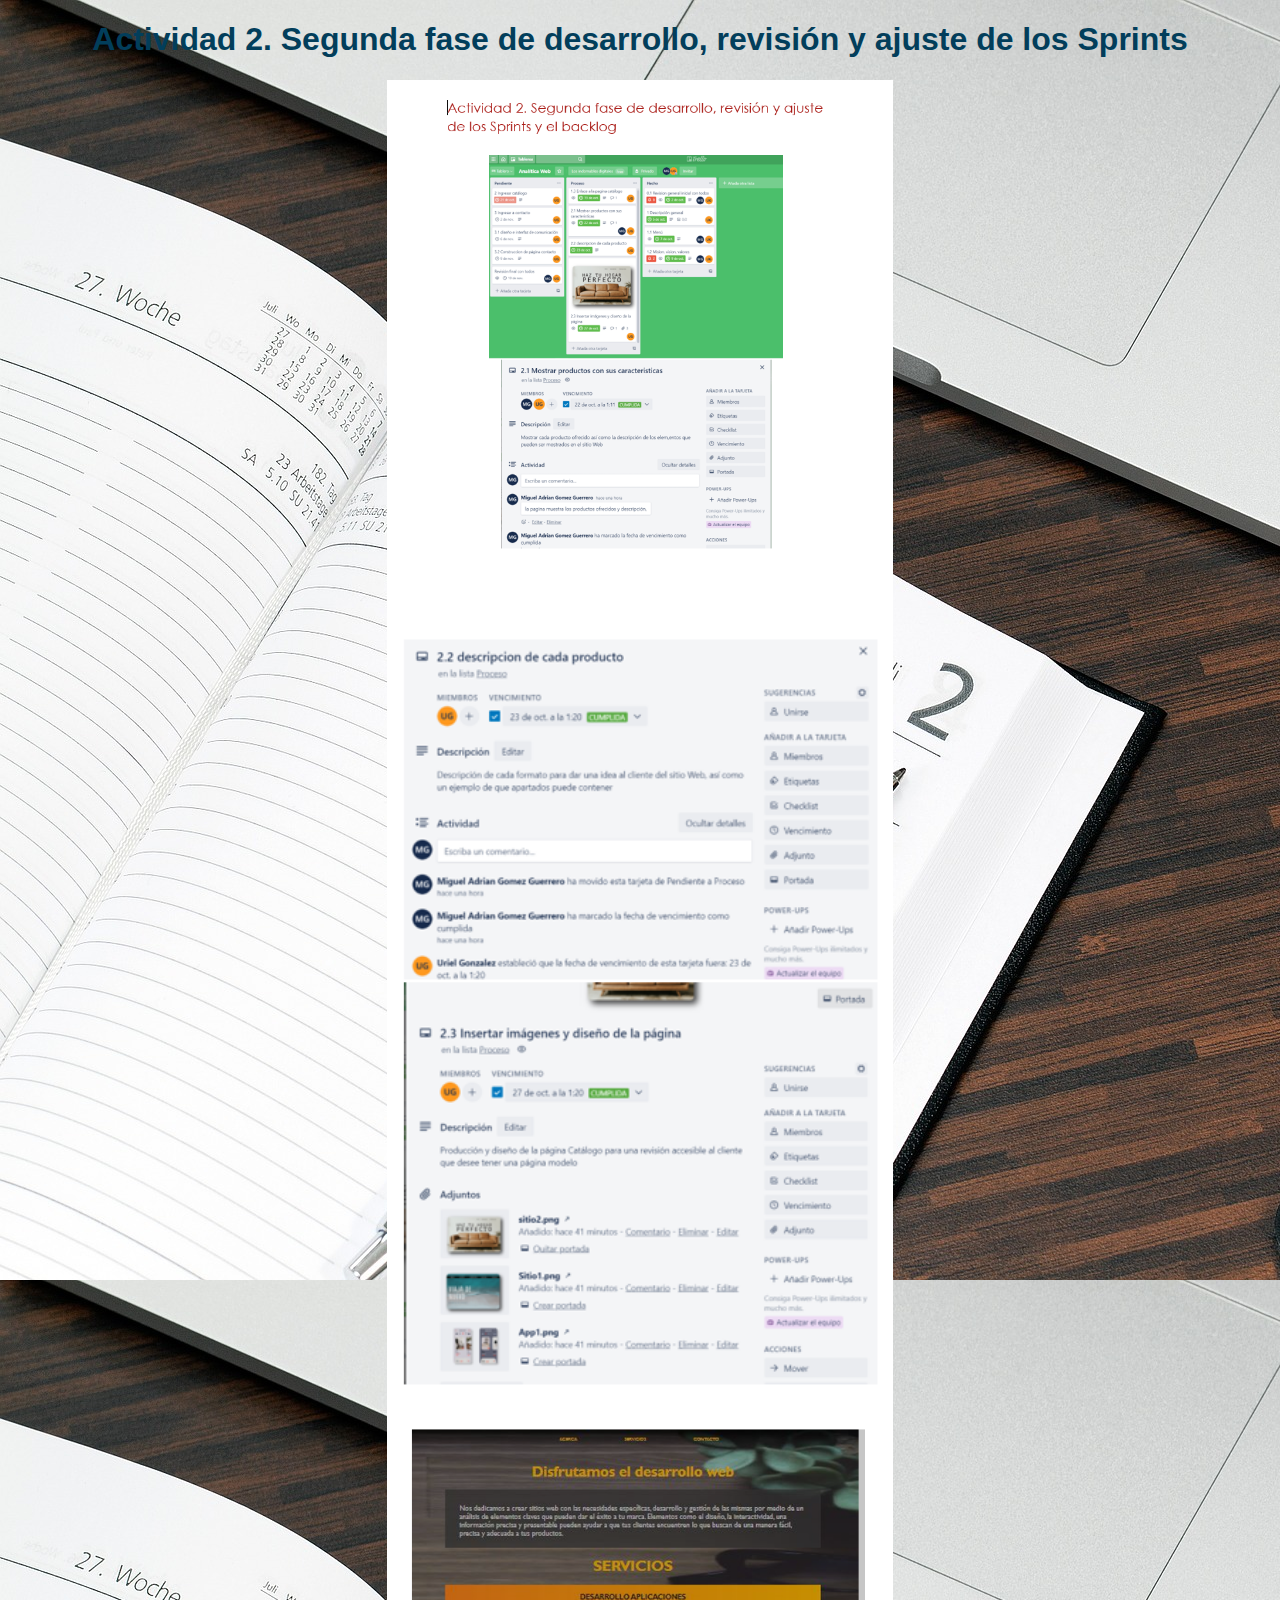
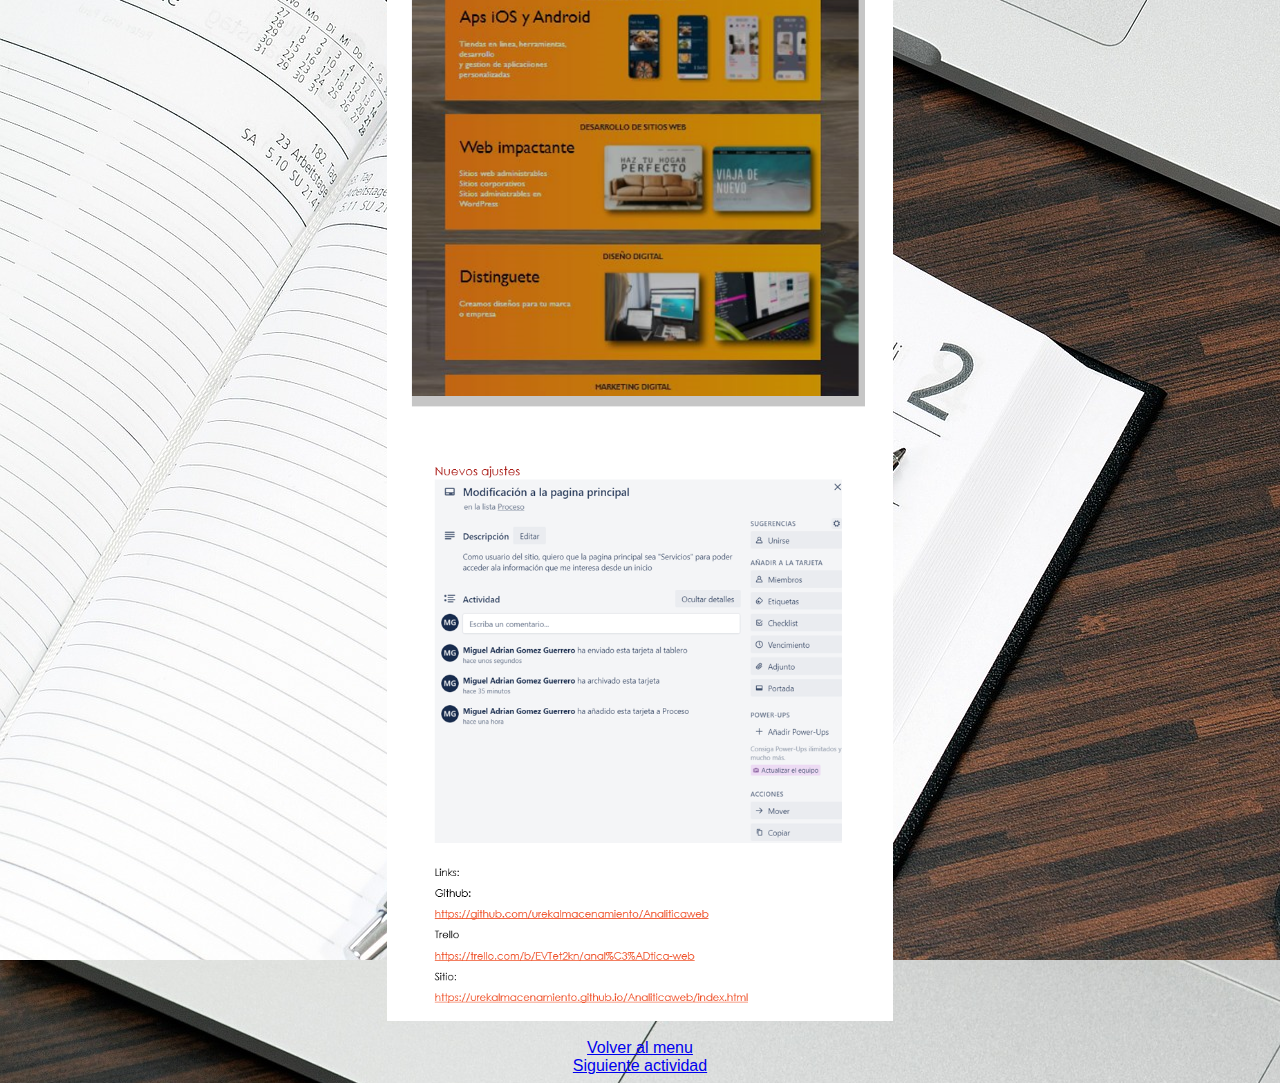
<file: actividad8.html>
<!doctype html>
<html>
<head>
<meta charset="utf-8">
<title>Documento sin título</title>
	<link rel="stylesheet" href="estilos2.css">
</head>

<body>
	<h1>Actividad 2. Segunda  fase de desarrollo, revisión y ajuste de los Sprints</h1>
<img class="actividades" src="25.png" alt="">
<img class="actividades" src="26.png" alt="">
<img class="actividades" src="27.png" alt="">
<img class="actividades" src="28.png" alt="">
<br><a href="index.html">Volver al menu</a>
<br><a href="actividad9.html">Siguiente  actividad</a>
</body>
</html>
</file>
<file: estilos2.css>
@charset "utf-8";
/* CSS Document */
body{text-align: center;font-family: Gotham, "Helvetica Neue", Helvetica, Arial, "sans-serif";background-image: url("work-1515801_1920.jpg");}
.actividades{width: 40%;display: table-column;position: relative;left: 30%;}
h1{color: rgba(2,62,91,1.00)}
</file>
